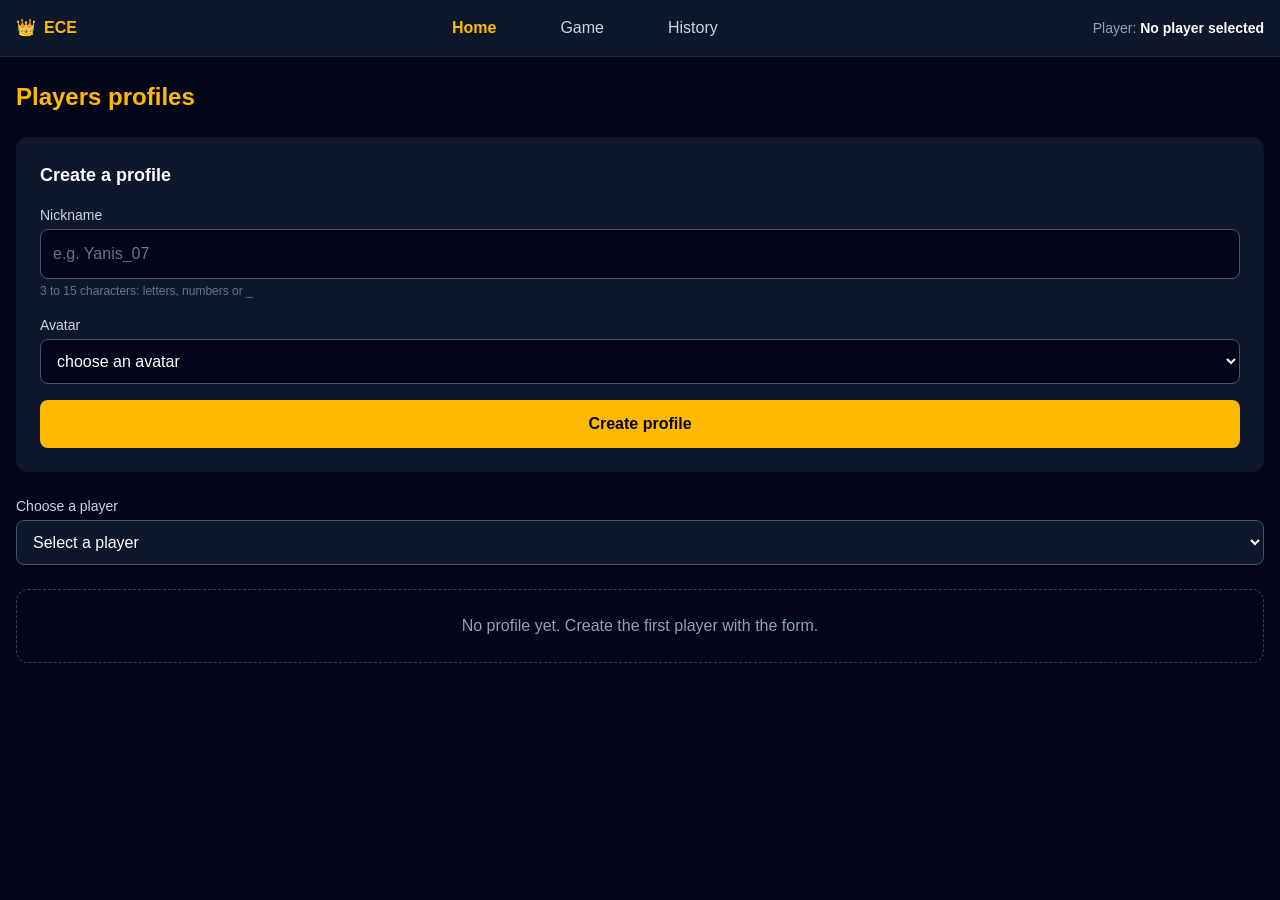
<file: index.html>
<!DOCTYPE html>
<html lang="en">
<head>
    <meta charset="UTF-8">
    <meta name="viewport" content="width=device-width, initial-scale=1.0">
    <title>ECE - Profiles</title>
    <link rel="stylesheet" href="./src/output.css">
</head>
<body class = "min-h-screen bg-slate-950 text-white">
    <header class = "w-full bg-slate-900 border-b border-slate-800">
    <div class="mx-auto max-w-7xl px-4 py-4 flex flex-wrap items-center justify-between gap-3">
        <a href="index.html" class ="flex items-center gap-2 font-bold text-amber-400">
      <span>👑</span><span>ECE</span>
      </a>
      <nav class="flex flex-wrap gap-6 sm:gap-16">
      <a href="index.html" class="font-semibold text-amber-400" aria-current="page">Home</a>
      <a href="game.html" class="text-slate-300 hover:text-amber-400 transition">Game</a>
      <a href="history.html" class="text-slate-300 hover:text-amber-400 transition">History</a>
    </nav>
      <p class="w-full sm:w-auto text-sm text-slate-400">Player: <span id="current-player" class="font-semibold text-white">No player selected</span></p>
    </div>
    </header>

    <main class="mx-auto max-w-7xl px-4 py-6 space-y-6">
        <h1 class="text-2xl font-bold text-amber-400">Players profiles</h1>
        <form id="profile-form" novalidate class ="bg-slate-900 rounded-xl p-4 sm:p-6 space-y-4" >
            <h2 id="form-title" class="text-lg font-semibold">Create a profile</h2>
            <div class="space-y-1">
            <label for="nickname" class="block text-sm text-slate-300">Nickname</label>
         <input type="text" id="nickname" name="nickname" minlength="3" maxlength="15" pattern="[A-Za-z0-9_]{3,15}" required
         aria-describedby="nickname-help nickname-error" placeholder="e.g. Yanis_07"
         class="block w-full rounded-lg border border-slate-600 bg-slate-950 p-3 text-white placeholder:text-slate-500 hover:border-slate-400 focus:outline-none focus:ring-2 focus:ring-amber-400 focus:border-amber-400 transition">
         <p id="nickname-help" class="text-xs text-slate-500">3 to 15 characters: letters, numbers or _</p>
         <span id="nickname-error" class="block text-red-500 text-sm" aria-live="polite"></span>
            </div>
            <div class="space-y-1">
         <label for="avatar" class="block text-sm text-slate-300">Avatar</label>
         <select id="avatar" name="avatar" required aria-describedby="avatar-error"
         class="block w-full rounded-lg border border-slate-600 bg-slate-950 p-3 text-white hover:border-slate-400 focus:outline-none focus:ring-2 focus:ring-amber-400 focus:border-amber-400 transition">
            <option value="">choose an avatar</option>
            <option value="dragon">🐉 Dragon</option>
            <option value="knight">🛡️ Knight</option>
            <option value="wizard">🧙 Wizard</option>
            <option value="shadow">🥷 Shadow</option>
         </select>
         <span id="avatar-error" class="block text-red-500 text-sm" aria-live="polite"></span>
            </div>
         <div class="flex flex-col sm:flex-row gap-3">
         <button type="submit" id="submit-profile"
          class="w-full rounded-lg bg-amber-400 px-4 py-3 font-semibold text-slate-950 hover:bg-amber-300 focus:outline-none focus-visible:ring-2 focus-visible:ring-amber-200 transition">Create profile</button>
         <button type="button" id="cancel-edit"
          class="hidden w-full rounded-lg border border-slate-600 px-4 py-3 font-semibold text-slate-300 hover:bg-slate-800 focus:outline-none focus-visible:ring-2 focus-visible:ring-slate-400 transition">Cancel</button>
         </div>
        </form>

        <!-- select player -->
        <div class="space-y-1">
         <label for="selected-player" class="block text-sm text-slate-300"> Choose a player</label>
         <select id="selected-player" class="w-full rounded-lg border border-slate-600 bg-slate-900 p-3 hover:border-slate-400 focus:outline-none focus:ring-2 focus:ring-amber-400 transition">
            <option value="">Select a player </option>
         </select>
        </div>

      <div id="players-list" class="grid grid-cols-1 sm:grid-cols-2 lg:grid-cols-3 gap-4"></div>
    </main>
    <script type="module" src="./src/main.js"></script>
</body>
</html>
</file>
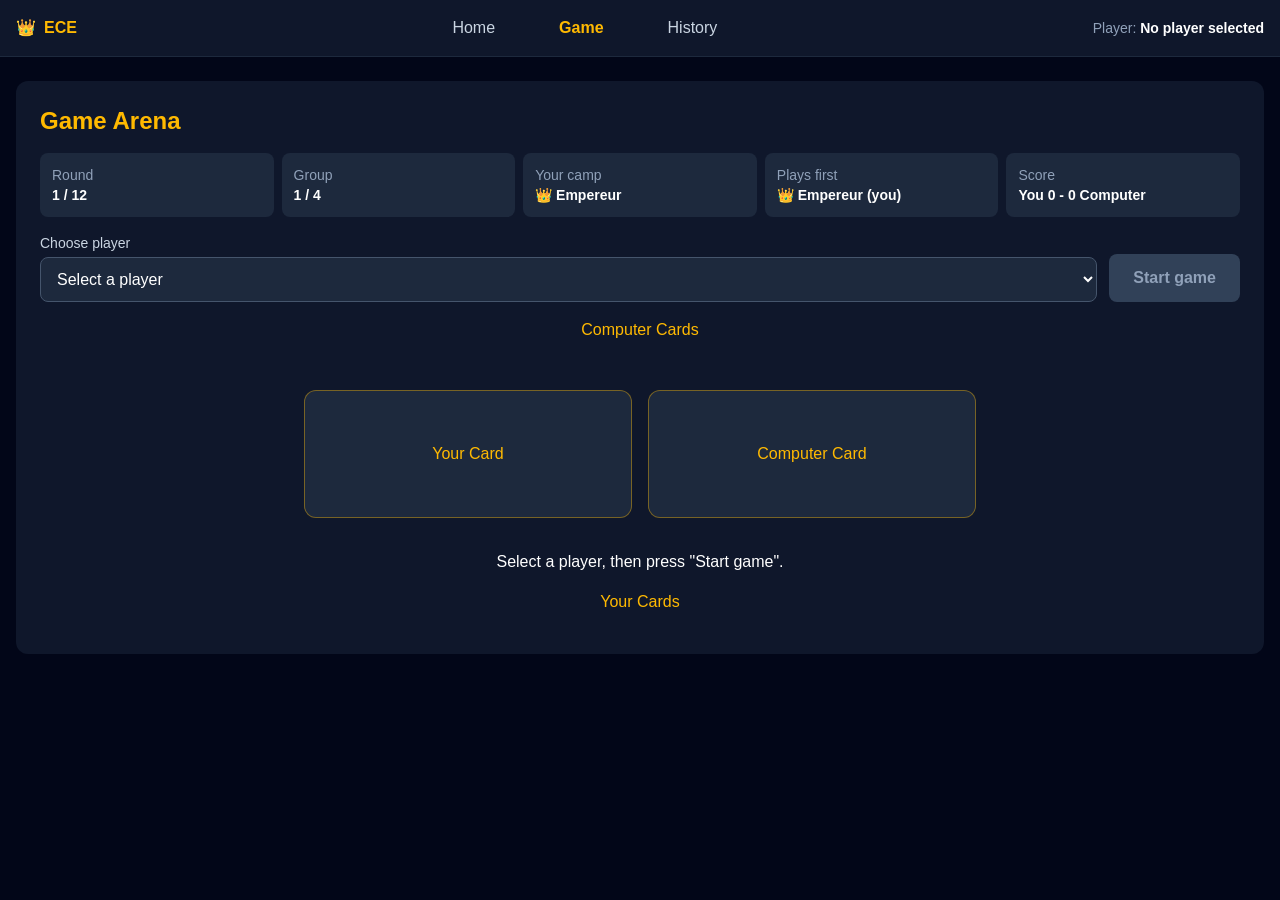
<file: game.html>
<!DOCTYPE html>
<html lang="en">
<head>
    <meta charset="UTF-8">
    <meta name="viewport" content="width=device-width, initial-scale=1.0">
    <title>ECE - Game</title>
    <link rel="stylesheet" href="./src/output.css">
</head>
<body class = "min-h-screen bg-slate-950 text-white">
       <header class = "w-full bg-slate-900 border-b border-slate-800">
    <div class="mx-auto max-w-7xl px-4 py-4 flex flex-wrap items-center justify-between gap-3">
        <a href="index.html" class ="flex items-center gap-2 font-bold text-amber-400">
      <span>👑</span><span>ECE</span>
      </a>
      <nav class="flex flex-wrap gap-6 sm:gap-16">
      <a href="index.html" class="text-slate-300 hover:text-amber-400 transition">Home</a>
      <a href="game.html" class="font-semibold text-amber-400" aria-current="page">Game</a>
      <a href="history.html" class="text-slate-300 hover:text-amber-400 transition">History</a>
    </nav>
      <p class="w-full sm:w-auto text-sm text-slate-400">Player: <span id="current-player" class="font-semibold text-white">No player selected</span></p>
    </div>
    </header>

    <main class="mx-auto max-w-7xl px-4 py-6">
      <!-- gamesection -->
       <section id="game" class="bg-slate-900 rounded-xl p-4 sm:p-6 space-y-4">
         <h2 class="text-2xl font-bold text-amber-400">Game Arena</h2>

         <!-- status -->
         <div class="grid grid-cols-2 sm:grid-cols-5 gap-2 text-sm">
            <div class="rounded-lg bg-slate-800 p-3">
                <p class="text-slate-400">Round</p>
                <p id="round" class="font-semibold">1 / 12</p>
            </div>
            <div class="rounded-lg bg-slate-800 p-3">
                <p class="text-slate-400">Group</p>
                <p id="group" class="font-semibold">1 / 4</p>
            </div>
            <div class="rounded-lg bg-slate-800 p-3">
                <p class="text-slate-400">Your camp</p>
                <p id="camp" class="font-semibold">👑 Empereur</p>
            </div>
            <div class="rounded-lg bg-slate-800 p-3">
                <p class="text-slate-400">Plays first</p>
                <p id="first-player" class="font-semibold">👑 Empereur (you)</p>
            </div>
            <div class="col-span-2 sm:col-span-1 rounded-lg bg-slate-800 p-3">
                <p class="text-slate-400">Score</p>
                <p id="score" class="font-semibold">You 0 - 0 Computer</p>
            </div>
         </div>

         <div class="flex flex-col sm:flex-row sm:items-end gap-3">
            <div class="flex-1 space-y-1">
         <label for="selected-player" class="block text-sm text-slate-300">Choose player</label>
         <select id="selected-player" class="w-full rounded-lg border border-slate-600 bg-slate-800 p-3 text-white hover:border-slate-400 focus:outline-none focus:ring-2 focus:ring-amber-400 transition">
            <option value="">Select a player</option>
         </select>
            </div>
         <button id="start-game" type="button" disabled
         class="bg-amber-400 text-slate-950 font-semibold p-3 px-6 rounded-lg hover:bg-amber-300 focus:outline-none focus-visible:ring-2 focus-visible:ring-amber-200 disabled:bg-slate-700 disabled:text-slate-400 disabled:cursor-not-allowed transition">
            Start game
         </button>
         </div>

         <!-- computercards -->
         <h3 class="text-center text-amber-400"> Computer Cards</h3>
          <div id="computer-cards"
          class="grid grid-cols-5 gap-1 sm:gap-3 max-w-2xl mx-auto">


          </div>
    <!-- duel arena -->
     <div class="grid grid-cols-2 gap-4 my-8 max-w-2xl mx-auto">
    <div id="player-played-card"
         class="min-h-32 rounded-xl border border-amber-400/40 bg-slate-800 flex items-center justify-center text-amber-400 perspective-normal">
        Your Card
    </div>

    <div id="computer-played-card"
         class="min-h-32 rounded-xl border border-amber-400/40 bg-slate-800 flex items-center justify-center text-amber-400 perspective-normal">
        Computer Card
    </div>
</div>

         <p id="game-result" class="text-center min-h-6" aria-live="polite">Select a player, then press "Start game".</p>

         <!-- fin de partie -->
         <div id="game-over" class="hidden max-w-2xl mx-auto rounded-xl border border-amber-400 bg-slate-800 p-6 text-center space-y-3">
            <p data-gameover-title class="text-2xl font-bold text-amber-400"></p>
            <p data-gameover-score class="text-slate-300"></p>
            <button id="replay-button" type="button"
            class="bg-amber-400 text-slate-950 font-semibold py-3 px-6 rounded-lg hover:bg-amber-300 focus:outline-none focus-visible:ring-2 focus-visible:ring-amber-200 transition">
                Play again
            </button>
         </div>

 <!-- playercards -->
         <h3 class="text-center text-amber-400"> Your Cards</h3>
          <div id="player-cards"
          class="grid grid-cols-5 gap-1 sm:gap-3 max-w-2xl mx-auto">


          </div>

       </section>
    </main>
    <script type="module" src="./src/main.js"></script>
</body>
</html>
</file>
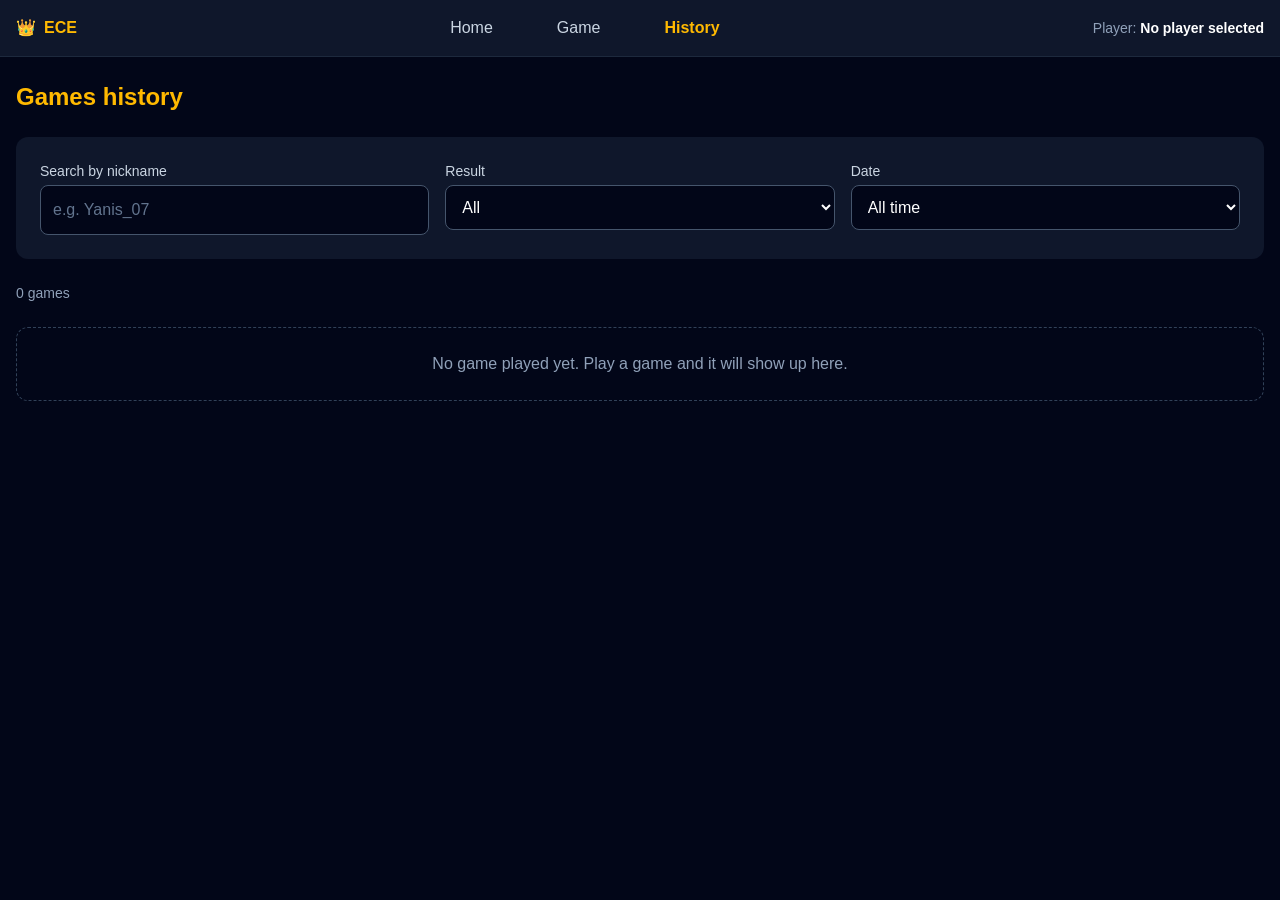
<file: history.html>
<!DOCTYPE html>
<html lang="en">
<head>
    <meta charset="UTF-8">
    <meta name="viewport" content="width=device-width, initial-scale=1.0">
    <title>ECE - History</title>
    <link rel="stylesheet" href="./src/output.css">
</head>
<body class = "min-h-screen bg-slate-950 text-white">
    <header class = "w-full bg-slate-900 border-b border-slate-800">
    <div class="mx-auto max-w-7xl px-4 py-4 flex flex-wrap items-center justify-between gap-3">
        <a href="index.html" class ="flex items-center gap-2 font-bold text-amber-400">
      <span>👑</span><span>ECE</span>
      </a>
      <nav class="flex flex-wrap gap-6 sm:gap-16">
      <a href="index.html" class="text-slate-300 hover:text-amber-400 transition">Home</a>
      <a href="game.html" class="text-slate-300 hover:text-amber-400 transition">Game</a>
      <a href="history.html" class="font-semibold text-amber-400" aria-current="page">History</a>
    </nav>
      <p class="w-full sm:w-auto text-sm text-slate-400">Player: <span id="current-player" class="font-semibold text-white">No player selected</span></p>
    </div>
    </header>

    <main class="mx-auto max-w-7xl px-4 py-6 space-y-6">
        <h1 class="text-2xl font-bold text-amber-400">Games history</h1>

        <!-- recherche + filtres -->
        <div class="bg-slate-900 rounded-xl p-4 sm:p-6 grid gap-4 sm:grid-cols-3">
            <div class="space-y-1">
                <label for="search" class="block text-sm text-slate-300">Search by nickname</label>
                <input type="search" id="search" placeholder="e.g. Yanis_07"
                class="block w-full rounded-lg border border-slate-600 bg-slate-950 p-3 text-white placeholder:text-slate-500 hover:border-slate-400 focus:outline-none focus:ring-2 focus:ring-amber-400 focus:border-amber-400 transition">
            </div>
            <div class="space-y-1">
                <label for="result-filter" class="block text-sm text-slate-300">Result</label>
                <select id="result-filter"
                class="block w-full rounded-lg border border-slate-600 bg-slate-950 p-3 text-white hover:border-slate-400 focus:outline-none focus:ring-2 focus:ring-amber-400 transition">
                    <option value="all">All</option>
                    <option value="victoire">Victoires</option>
                    <option value="défaite">Défaites</option>
                    <option value="égalité">Égalités</option>
                </select>
            </div>
            <div class="space-y-1">
                <label for="period-filter" class="block text-sm text-slate-300">Date</label>
                <select id="period-filter"
                class="block w-full rounded-lg border border-slate-600 bg-slate-950 p-3 text-white hover:border-slate-400 focus:outline-none focus:ring-2 focus:ring-amber-400 transition">
                    <option value="all">All time</option>
                    <option value="today">Today</option>
                    <option value="week">Last 7 days</option>
                </select>
            </div>
        </div>

        <p id="history-count" class="text-sm text-slate-400"></p>
        <div id="history-list" class="space-y-3"></div>
        <p id="history-empty" class="hidden rounded-xl border border-dashed border-slate-700 p-6 text-center text-slate-400"></p>
    </main>
    <script type="module" src="./src/main.js"></script>
</body>
</html>
</file>
<file: src/output.css>
/*! tailwindcss v4.3.3 | MIT License | https://tailwindcss.com */
@layer properties;
@layer theme, base, components, utilities;
@layer theme {
  :root, :host {
    --font-sans: -apple-system, BlinkMacSystemFont, "Segoe UI", Roboto, "Helvetica Neue",
      "Noto Sans", Arial, sans-serif, "Apple Color Emoji", "Segoe UI Emoji",
      "Segoe UI Symbol", "Noto Color Emoji";
    --font-mono: ui-monospace, SFMono-Regular, Menlo, Monaco, Consolas, "Liberation Mono",
      "Courier New", monospace;
    --color-red-300: oklch(80.8% 0.114 19.571);
    --color-red-400: oklch(70.4% 0.191 22.216);
    --color-red-500: oklch(63.7% 0.237 25.331);
    --color-red-600: oklch(57.7% 0.245 27.325);
    --color-amber-200: oklch(92.4% 0.12 95.746);
    --color-amber-300: oklch(87.9% 0.169 91.605);
    --color-amber-400: oklch(82.8% 0.189 84.429);
    --color-emerald-400: oklch(76.5% 0.177 163.223);
    --color-emerald-500: oklch(69.6% 0.17 162.48);
    --color-slate-300: oklch(86.9% 0.022 252.894);
    --color-slate-400: oklch(70.4% 0.04 256.788);
    --color-slate-500: oklch(55.4% 0.046 257.417);
    --color-slate-600: oklch(44.6% 0.043 257.281);
    --color-slate-700: oklch(37.2% 0.044 257.287);
    --color-slate-800: oklch(27.9% 0.041 260.031);
    --color-slate-900: oklch(20.8% 0.042 265.755);
    --color-slate-950: oklch(12.9% 0.042 264.695);
    --color-white: #fff;
    --spacing: 0.25rem;
    --container-2xl: 42rem;
    --container-7xl: 80rem;
    --text-xs: 0.75rem;
    --text-xs--line-height: calc(1 / 0.75);
    --text-sm: 0.875rem;
    --text-sm--line-height: calc(1.25 / 0.875);
    --text-lg: 1.125rem;
    --text-lg--line-height: calc(1.75 / 1.125);
    --text-xl: 1.25rem;
    --text-xl--line-height: calc(1.75 / 1.25);
    --text-2xl: 1.5rem;
    --text-2xl--line-height: calc(2 / 1.5);
    --text-3xl: 1.875rem;
    --text-3xl--line-height: calc(2.25 / 1.875);
    --text-4xl: 2.25rem;
    --text-4xl--line-height: calc(2.5 / 2.25);
    --text-5xl: 3rem;
    --text-5xl--line-height: 1;
    --font-weight-semibold: 600;
    --font-weight-bold: 700;
    --radius-lg: 0.5rem;
    --radius-xl: 0.75rem;
    --ease-in-out: cubic-bezier(0.4, 0, 0.2, 1);
    --perspective-normal: 500px;
    --perspective-midrange: 800px;
    --default-transition-duration: 150ms;
    --default-transition-timing-function: cubic-bezier(0.4, 0, 0.2, 1);
    --default-font-family: var(--font-sans);
    --default-mono-font-family: var(--font-mono);
    --animate-flip: flip 0.7s ease-in-out 0.15s both;
  }
}
@layer base {
  *, ::after, ::before, ::backdrop, ::file-selector-button {
    box-sizing: border-box;
    margin: 0;
    padding: 0;
    border: 0 solid;
  }
  html, :host {
    line-height: 1.5;
    -webkit-text-size-adjust: 100%;
    tab-size: 4;
    font-family: var(--default-font-family, -apple-system, BlinkMacSystemFont, "Segoe UI", Roboto, "Helvetica Neue", "Noto Sans", Arial, sans-serif, "Apple Color Emoji", "Segoe UI Emoji", "Segoe UI Symbol", "Noto Color Emoji");
    font-feature-settings: var(--default-font-feature-settings, normal);
    font-variation-settings: var(--default-font-variation-settings, normal);
    -webkit-tap-highlight-color: transparent;
  }
  hr {
    height: 0;
    color: inherit;
    border-top-width: 1px;
  }
  abbr:where([title]) {
    -webkit-text-decoration: underline dotted;
    text-decoration: underline dotted;
  }
  h1, h2, h3, h4, h5, h6 {
    font-size: inherit;
    font-weight: inherit;
  }
  a {
    color: inherit;
    -webkit-text-decoration: inherit;
    text-decoration: inherit;
  }
  b, strong {
    font-weight: bolder;
  }
  code, kbd, samp, pre {
    font-family: var(--default-mono-font-family, ui-monospace, SFMono-Regular, Menlo, Monaco, Consolas, "Liberation Mono", "Courier New", monospace);
    font-feature-settings: var(--default-mono-font-feature-settings, normal);
    font-variation-settings: var(--default-mono-font-variation-settings, normal);
    font-size: 1em;
  }
  small {
    font-size: 80%;
  }
  sub, sup {
    font-size: 75%;
    line-height: 0;
    position: relative;
    vertical-align: baseline;
  }
  sub {
    bottom: -0.25em;
  }
  sup {
    top: -0.5em;
  }
  table {
    text-indent: 0;
    border-color: inherit;
    border-collapse: collapse;
  }
  :-moz-focusring:where(:not(iframe)) {
    outline: auto;
  }
  progress {
    vertical-align: baseline;
  }
  summary {
    display: list-item;
  }
  ol, ul, menu {
    list-style: none;
  }
  img, svg, video, canvas, audio, iframe, embed, object {
    display: block;
    vertical-align: middle;
  }
  img, video {
    max-width: 100%;
    height: auto;
  }
  button, input, select, optgroup, textarea, ::file-selector-button {
    font: inherit;
    font-feature-settings: inherit;
    font-variation-settings: inherit;
    letter-spacing: inherit;
    color: inherit;
    border-radius: 0;
    background-color: transparent;
    opacity: 1;
  }
  :where(select:is([multiple], [size])) optgroup {
    font-weight: bolder;
  }
  :where(select:is([multiple], [size])) optgroup option {
    padding-inline-start: 20px;
  }
  ::file-selector-button {
    margin-inline-end: 4px;
  }
  ::placeholder {
    opacity: 1;
  }
  @supports (not (-webkit-appearance: -apple-pay-button))  or (contain-intrinsic-size: 1px) {
    ::placeholder {
      color: currentcolor;
      @supports (color: color-mix(in lab, red, red)) {
        color: color-mix(in oklab, currentcolor 50%, transparent);
      }
    }
  }
  textarea {
    resize: vertical;
  }
  ::-webkit-search-decoration {
    -webkit-appearance: none;
  }
  ::-webkit-date-and-time-value {
    min-height: 1lh;
    text-align: inherit;
  }
  ::-webkit-datetime-edit {
    display: inline-flex;
  }
  ::-webkit-datetime-edit-fields-wrapper {
    padding: 0;
  }
  ::-webkit-datetime-edit, ::-webkit-datetime-edit-year-field, ::-webkit-datetime-edit-month-field, ::-webkit-datetime-edit-day-field, ::-webkit-datetime-edit-hour-field, ::-webkit-datetime-edit-minute-field, ::-webkit-datetime-edit-second-field, ::-webkit-datetime-edit-millisecond-field, ::-webkit-datetime-edit-meridiem-field {
    padding-block: 0;
  }
  ::-webkit-calendar-picker-indicator {
    line-height: 1;
  }
  :-moz-ui-invalid {
    box-shadow: none;
  }
  button, input:where([type="button"], [type="reset"], [type="submit"]), ::file-selector-button {
    appearance: button;
  }
  ::-webkit-inner-spin-button, ::-webkit-outer-spin-button {
    height: auto;
  }
  [hidden]:where(:not([hidden="until-found"])) {
    display: none !important;
  }
}
@layer utilities {
  .pointer-events-none {
    pointer-events: none;
  }
  .absolute {
    position: absolute;
  }
  .relative {
    position: relative;
  }
  .inset-0 {
    inset: 0px;
  }
  .col-span-2 {
    grid-column: span 2 / span 2;
  }
  .col-span-full {
    grid-column: 1 / -1;
  }
  .mx-auto {
    margin-inline: auto;
  }
  .my-8 {
    margin-block: calc(var(--spacing) * 8);
  }
  .mt-1 {
    margin-top: var(--spacing);
  }
  .mt-3 {
    margin-top: calc(var(--spacing) * 3);
  }
  .mt-4 {
    margin-top: calc(var(--spacing) * 4);
  }
  .block {
    display: block;
  }
  .flex {
    display: flex;
  }
  .grid {
    display: grid;
  }
  .hidden {
    display: none;
  }
  .table {
    display: table;
  }
  .aspect-\[3\/4\] {
    aspect-ratio: 3/4;
  }
  .h-14 {
    height: calc(var(--spacing) * 14);
  }
  .h-full {
    height: 100%;
  }
  .min-h-6 {
    min-height: calc(var(--spacing) * 6);
  }
  .min-h-32 {
    min-height: calc(var(--spacing) * 32);
  }
  .min-h-screen {
    min-height: 100vh;
  }
  .w-14 {
    width: calc(var(--spacing) * 14);
  }
  .w-24 {
    width: calc(var(--spacing) * 24);
  }
  .w-fit {
    width: fit-content;
  }
  .w-full {
    width: 100%;
  }
  .max-w-2xl {
    max-width: var(--container-2xl);
  }
  .max-w-7xl {
    max-width: var(--container-7xl);
  }
  .min-w-0 {
    min-width: 0px;
  }
  .flex-1 {
    flex: 1;
  }
  .border-collapse {
    border-collapse: collapse;
  }
  .rotate-y-180 {
    --tw-rotate-y: rotateY(180deg);
    transform: var(--tw-rotate-x,) var(--tw-rotate-y,) var(--tw-rotate-z,) var(--tw-skew-x,) var(--tw-skew-y,);
  }
  .transform {
    transform: var(--tw-rotate-x,) var(--tw-rotate-y,) var(--tw-rotate-z,) var(--tw-skew-x,) var(--tw-skew-y,);
  }
  .animate-flip {
    animation: var(--animate-flip);
  }
  .resize {
    resize: both;
  }
  .grid-cols-1 {
    grid-template-columns: repeat(1, minmax(0, 1fr));
  }
  .grid-cols-2 {
    grid-template-columns: repeat(2, minmax(0, 1fr));
  }
  .grid-cols-5 {
    grid-template-columns: repeat(5, minmax(0, 1fr));
  }
  .grid-cols-\[1fr_auto\] {
    grid-template-columns: 1fr auto;
  }
  .flex-col {
    flex-direction: column;
  }
  .flex-wrap {
    flex-wrap: wrap;
  }
  .items-center {
    align-items: center;
  }
  .justify-between {
    justify-content: space-between;
  }
  .justify-center {
    justify-content: center;
  }
  .gap-1 {
    gap: var(--spacing);
  }
  .gap-2 {
    gap: calc(var(--spacing) * 2);
  }
  .gap-3 {
    gap: calc(var(--spacing) * 3);
  }
  .gap-4 {
    gap: calc(var(--spacing) * 4);
  }
  .gap-6 {
    gap: calc(var(--spacing) * 6);
  }
  :where(.space-y-1 > :not(:last-child)) {
    --tw-space-y-reverse: 0;
    margin-block-start: calc(var(--spacing) * var(--tw-space-y-reverse));
    margin-block-end: calc(var(--spacing) * calc(1 - var(--tw-space-y-reverse)));
  }
  :where(.space-y-3 > :not(:last-child)) {
    --tw-space-y-reverse: 0;
    margin-block-start: calc(calc(var(--spacing) * 3) * var(--tw-space-y-reverse));
    margin-block-end: calc(calc(var(--spacing) * 3) * calc(1 - var(--tw-space-y-reverse)));
  }
  :where(.space-y-4 > :not(:last-child)) {
    --tw-space-y-reverse: 0;
    margin-block-start: calc(calc(var(--spacing) * 4) * var(--tw-space-y-reverse));
    margin-block-end: calc(calc(var(--spacing) * 4) * calc(1 - var(--tw-space-y-reverse)));
  }
  :where(.space-y-6 > :not(:last-child)) {
    --tw-space-y-reverse: 0;
    margin-block-start: calc(calc(var(--spacing) * 6) * var(--tw-space-y-reverse));
    margin-block-end: calc(calc(var(--spacing) * 6) * calc(1 - var(--tw-space-y-reverse)));
  }
  .justify-self-end {
    justify-self: flex-end;
  }
  .overflow-hidden {
    overflow: hidden;
  }
  .rounded-full {
    border-radius: calc(infinity * 1px);
  }
  .rounded-lg {
    border-radius: var(--radius-lg);
  }
  .rounded-xl {
    border-radius: var(--radius-xl);
  }
  .border {
    border-style: var(--tw-border-style);
    border-width: 1px;
  }
  .border-2 {
    border-style: var(--tw-border-style);
    border-width: 2px;
  }
  .border-b {
    border-bottom-style: var(--tw-border-style);
    border-bottom-width: 1px;
  }
  .border-dashed {
    --tw-border-style: dashed;
    border-style: dashed;
  }
  .border-amber-400 {
    border-color: var(--color-amber-400);
  }
  .border-amber-400\/40 {
    border-color: color-mix(in srgb, oklch(82.8% 0.189 84.429) 40%, transparent);
    @supports (color: color-mix(in lab, red, red)) {
      border-color: color-mix(in oklab, var(--color-amber-400) 40%, transparent);
    }
  }
  .border-amber-400\/70 {
    border-color: color-mix(in srgb, oklch(82.8% 0.189 84.429) 70%, transparent);
    @supports (color: color-mix(in lab, red, red)) {
      border-color: color-mix(in oklab, var(--color-amber-400) 70%, transparent);
    }
  }
  .border-emerald-500 {
    border-color: var(--color-emerald-500);
  }
  .border-emerald-500\/40 {
    border-color: color-mix(in srgb, oklch(69.6% 0.17 162.48) 40%, transparent);
    @supports (color: color-mix(in lab, red, red)) {
      border-color: color-mix(in oklab, var(--color-emerald-500) 40%, transparent);
    }
  }
  .border-red-500 {
    border-color: var(--color-red-500);
  }
  .border-red-500\/40 {
    border-color: color-mix(in srgb, oklch(63.7% 0.237 25.331) 40%, transparent);
    @supports (color: color-mix(in lab, red, red)) {
      border-color: color-mix(in oklab, var(--color-red-500) 40%, transparent);
    }
  }
  .border-slate-500 {
    border-color: var(--color-slate-500);
  }
  .border-slate-500\/40 {
    border-color: color-mix(in srgb, oklch(55.4% 0.046 257.417) 40%, transparent);
    @supports (color: color-mix(in lab, red, red)) {
      border-color: color-mix(in oklab, var(--color-slate-500) 40%, transparent);
    }
  }
  .border-slate-600 {
    border-color: var(--color-slate-600);
  }
  .border-slate-700 {
    border-color: var(--color-slate-700);
  }
  .border-slate-800 {
    border-color: var(--color-slate-800);
  }
  .bg-amber-400 {
    background-color: var(--color-amber-400);
  }
  .bg-emerald-500 {
    background-color: var(--color-emerald-500);
  }
  .bg-emerald-500\/15 {
    background-color: color-mix(in srgb, oklch(69.6% 0.17 162.48) 15%, transparent);
    @supports (color: color-mix(in lab, red, red)) {
      background-color: color-mix(in oklab, var(--color-emerald-500) 15%, transparent);
    }
  }
  .bg-red-500 {
    background-color: var(--color-red-500);
  }
  .bg-red-500\/15 {
    background-color: color-mix(in srgb, oklch(63.7% 0.237 25.331) 15%, transparent);
    @supports (color: color-mix(in lab, red, red)) {
      background-color: color-mix(in oklab, var(--color-red-500) 15%, transparent);
    }
  }
  .bg-red-600 {
    background-color: var(--color-red-600);
  }
  .bg-slate-500 {
    background-color: var(--color-slate-500);
  }
  .bg-slate-500\/15 {
    background-color: color-mix(in srgb, oklch(55.4% 0.046 257.417) 15%, transparent);
    @supports (color: color-mix(in lab, red, red)) {
      background-color: color-mix(in oklab, var(--color-slate-500) 15%, transparent);
    }
  }
  .bg-slate-800 {
    background-color: var(--color-slate-800);
  }
  .bg-slate-900 {
    background-color: var(--color-slate-900);
  }
  .bg-slate-950 {
    background-color: var(--color-slate-950);
  }
  .object-cover {
    object-fit: cover;
  }
  .p-3 {
    padding: calc(var(--spacing) * 3);
  }
  .p-4 {
    padding: calc(var(--spacing) * 4);
  }
  .p-6 {
    padding: calc(var(--spacing) * 6);
  }
  .px-3 {
    padding-inline: calc(var(--spacing) * 3);
  }
  .px-4 {
    padding-inline: calc(var(--spacing) * 4);
  }
  .px-6 {
    padding-inline: calc(var(--spacing) * 6);
  }
  .py-1 {
    padding-block: var(--spacing);
  }
  .py-2 {
    padding-block: calc(var(--spacing) * 2);
  }
  .py-3 {
    padding-block: calc(var(--spacing) * 3);
  }
  .py-4 {
    padding-block: calc(var(--spacing) * 4);
  }
  .py-6 {
    padding-block: calc(var(--spacing) * 6);
  }
  .text-center {
    text-align: center;
  }
  .text-right {
    text-align: right;
  }
  .text-2xl {
    font-size: var(--text-2xl);
    line-height: var(--tw-leading, var(--text-2xl--line-height));
  }
  .text-3xl {
    font-size: var(--text-3xl);
    line-height: var(--tw-leading, var(--text-3xl--line-height));
  }
  .text-lg {
    font-size: var(--text-lg);
    line-height: var(--tw-leading, var(--text-lg--line-height));
  }
  .text-sm {
    font-size: var(--text-sm);
    line-height: var(--tw-leading, var(--text-sm--line-height));
  }
  .text-xs {
    font-size: var(--text-xs);
    line-height: var(--tw-leading, var(--text-xs--line-height));
  }
  .font-bold {
    --tw-font-weight: var(--font-weight-bold);
    font-weight: var(--font-weight-bold);
  }
  .font-semibold {
    --tw-font-weight: var(--font-weight-semibold);
    font-weight: var(--font-weight-semibold);
  }
  .break-all {
    word-break: break-all;
  }
  .text-amber-400 {
    color: var(--color-amber-400);
  }
  .text-emerald-400 {
    color: var(--color-emerald-400);
  }
  .text-red-400 {
    color: var(--color-red-400);
  }
  .text-red-500 {
    color: var(--color-red-500);
  }
  .text-slate-300 {
    color: var(--color-slate-300);
  }
  .text-slate-400 {
    color: var(--color-slate-400);
  }
  .text-slate-500 {
    color: var(--color-slate-500);
  }
  .text-slate-950 {
    color: var(--color-slate-950);
  }
  .text-white {
    color: var(--color-white);
  }
  .capitalize {
    text-transform: capitalize;
  }
  .italic {
    font-style: italic;
  }
  .underline {
    text-decoration-line: underline;
  }
  .shadow {
    --tw-shadow: 0 1px 3px 0 var(--tw-shadow-color, rgb(0 0 0 / 0.1)), 0 1px 2px -1px var(--tw-shadow-color, rgb(0 0 0 / 0.1));
    box-shadow: var(--tw-inset-shadow), var(--tw-inset-ring-shadow), var(--tw-ring-offset-shadow), var(--tw-ring-shadow), var(--tw-shadow);
  }
  .shadow-lg {
    --tw-shadow: 0 10px 15px -3px var(--tw-shadow-color, rgb(0 0 0 / 0.1)), 0 4px 6px -4px var(--tw-shadow-color, rgb(0 0 0 / 0.1));
    box-shadow: var(--tw-inset-shadow), var(--tw-inset-ring-shadow), var(--tw-ring-offset-shadow), var(--tw-ring-shadow), var(--tw-shadow);
  }
  .outline {
    outline-style: var(--tw-outline-style);
    outline-width: 1px;
  }
  .filter {
    filter: var(--tw-blur,) var(--tw-brightness,) var(--tw-contrast,) var(--tw-grayscale,) var(--tw-hue-rotate,) var(--tw-invert,) var(--tw-saturate,) var(--tw-sepia,) var(--tw-drop-shadow,);
  }
  .transition {
    transition-property: color, background-color, border-color, outline-color, text-decoration-color, fill, stroke, --tw-gradient-from, --tw-gradient-via, --tw-gradient-to, opacity, box-shadow, transform, translate, scale, rotate, filter, -webkit-backdrop-filter, backdrop-filter, display, content-visibility, overlay, pointer-events;
    transition-timing-function: var(--tw-ease, var(--default-transition-timing-function));
    transition-duration: var(--tw-duration, var(--default-transition-duration));
  }
  .ease-in-out {
    --tw-ease: var(--ease-in-out);
    transition-timing-function: var(--ease-in-out);
  }
  .backface-hidden {
    backface-visibility: hidden;
  }
  .perspective-midrange {
    perspective: var(--perspective-midrange);
  }
  .perspective-normal {
    perspective: var(--perspective-normal);
  }
  .transform-3d {
    transform-style: preserve-3d;
  }
  .placeholder\:text-slate-500::placeholder {
    color: var(--color-slate-500);
  }
  @media (hover: hover) {
    .hover\:-translate-y-1:hover {
      --tw-translate-y: calc(var(--spacing) * -1);
      translate: var(--tw-translate-x) var(--tw-translate-y);
    }
    .hover\:border-amber-400\/60:hover {
      border-color: color-mix(in srgb, oklch(82.8% 0.189 84.429) 60%, transparent);
    }
    @supports (color: color-mix(in lab, red, red)) {
      .hover\:border-amber-400\/60:hover {
        border-color: color-mix(in oklab, var(--color-amber-400) 60%, transparent);
      }
    }
    .hover\:border-slate-400:hover {
      border-color: var(--color-slate-400);
    }
    .hover\:bg-amber-300:hover {
      background-color: var(--color-amber-300);
    }
    .hover\:bg-red-500:hover {
      background-color: var(--color-red-500);
    }
    .hover\:bg-slate-800:hover {
      background-color: var(--color-slate-800);
    }
    .hover\:text-amber-400:hover {
      color: var(--color-amber-400);
    }
    .hover\:shadow-amber-400\/30:hover {
      --tw-shadow-color: color-mix(in srgb, oklch(82.8% 0.189 84.429) 30%, transparent);
    }
    @supports (color: color-mix(in lab, red, red)) {
      .hover\:shadow-amber-400\/30:hover {
        --tw-shadow-color: color-mix(in oklab, color-mix(in oklab, var(--color-amber-400) 30%, transparent) var(--tw-shadow-alpha), transparent);
      }
    }
  }
  .focus\:border-amber-400:focus {
    border-color: var(--color-amber-400);
  }
  .focus\:ring-2:focus {
    --tw-ring-shadow: var(--tw-ring-inset,) 0 0 0 calc(2px + var(--tw-ring-offset-width)) var(--tw-ring-color, currentcolor);
    box-shadow: var(--tw-inset-shadow), var(--tw-inset-ring-shadow), var(--tw-ring-offset-shadow), var(--tw-ring-shadow), var(--tw-shadow);
  }
  .focus\:ring-amber-400:focus {
    --tw-ring-color: var(--color-amber-400);
  }
  .focus\:outline-none:focus {
    --tw-outline-style: none;
    outline-style: none;
  }
  .focus-visible\:ring-2:focus-visible {
    --tw-ring-shadow: var(--tw-ring-inset,) 0 0 0 calc(2px + var(--tw-ring-offset-width)) var(--tw-ring-color, currentcolor);
    box-shadow: var(--tw-inset-shadow), var(--tw-inset-ring-shadow), var(--tw-ring-offset-shadow), var(--tw-ring-shadow), var(--tw-shadow);
  }
  .focus-visible\:ring-amber-200:focus-visible {
    --tw-ring-color: var(--color-amber-200);
  }
  .focus-visible\:ring-amber-300:focus-visible {
    --tw-ring-color: var(--color-amber-300);
  }
  .focus-visible\:ring-red-300:focus-visible {
    --tw-ring-color: var(--color-red-300);
  }
  .focus-visible\:ring-slate-400:focus-visible {
    --tw-ring-color: var(--color-slate-400);
  }
  .disabled\:cursor-not-allowed:disabled {
    cursor: not-allowed;
  }
  .disabled\:bg-slate-700:disabled {
    background-color: var(--color-slate-700);
  }
  .disabled\:text-slate-400:disabled {
    color: var(--color-slate-400);
  }
  .disabled\:opacity-50:disabled {
    opacity: 50%;
  }
  @media (hover: hover) {
    .disabled\:hover\:translate-y-0:disabled:hover {
      --tw-translate-y: 0px;
      translate: var(--tw-translate-x) var(--tw-translate-y);
    }
  }
  @media (width >= 40rem) {
    .sm\:col-span-1 {
      grid-column: span 1 / span 1;
    }
    .sm\:w-32 {
      width: calc(var(--spacing) * 32);
    }
    .sm\:w-auto {
      width: auto;
    }
    .sm\:grid-cols-2 {
      grid-template-columns: repeat(2, minmax(0, 1fr));
    }
    .sm\:grid-cols-3 {
      grid-template-columns: repeat(3, minmax(0, 1fr));
    }
    .sm\:grid-cols-5 {
      grid-template-columns: repeat(5, minmax(0, 1fr));
    }
    .sm\:grid-cols-\[1fr_auto_auto_auto\] {
      grid-template-columns: 1fr auto auto auto;
    }
    .sm\:flex-row {
      flex-direction: row;
    }
    .sm\:items-end {
      align-items: flex-end;
    }
    .sm\:gap-3 {
      gap: calc(var(--spacing) * 3);
    }
    .sm\:gap-16 {
      gap: calc(var(--spacing) * 16);
    }
    .sm\:p-6 {
      padding: calc(var(--spacing) * 6);
    }
    .sm\:text-center {
      text-align: center;
    }
  }
  @media (width >= 64rem) {
    .lg\:grid-cols-3 {
      grid-template-columns: repeat(3, minmax(0, 1fr));
    }
  }
}
@property --tw-rotate-x {
  syntax: "*";
  inherits: false;
}
@property --tw-rotate-y {
  syntax: "*";
  inherits: false;
}
@property --tw-rotate-z {
  syntax: "*";
  inherits: false;
}
@property --tw-skew-x {
  syntax: "*";
  inherits: false;
}
@property --tw-skew-y {
  syntax: "*";
  inherits: false;
}
@property --tw-space-y-reverse {
  syntax: "*";
  inherits: false;
  initial-value: 0;
}
@property --tw-border-style {
  syntax: "*";
  inherits: false;
  initial-value: solid;
}
@property --tw-font-weight {
  syntax: "*";
  inherits: false;
}
@property --tw-shadow {
  syntax: "*";
  inherits: false;
  initial-value: 0 0 #0000;
}
@property --tw-shadow-color {
  syntax: "*";
  inherits: false;
}
@property --tw-shadow-alpha {
  syntax: "<percentage>";
  inherits: false;
  initial-value: 100%;
}
@property --tw-inset-shadow {
  syntax: "*";
  inherits: false;
  initial-value: 0 0 #0000;
}
@property --tw-inset-shadow-color {
  syntax: "*";
  inherits: false;
}
@property --tw-inset-shadow-alpha {
  syntax: "<percentage>";
  inherits: false;
  initial-value: 100%;
}
@property --tw-ring-color {
  syntax: "*";
  inherits: false;
}
@property --tw-ring-shadow {
  syntax: "*";
  inherits: false;
  initial-value: 0 0 #0000;
}
@property --tw-inset-ring-color {
  syntax: "*";
  inherits: false;
}
@property --tw-inset-ring-shadow {
  syntax: "*";
  inherits: false;
  initial-value: 0 0 #0000;
}
@property --tw-ring-inset {
  syntax: "*";
  inherits: false;
}
@property --tw-ring-offset-width {
  syntax: "<length>";
  inherits: false;
  initial-value: 0px;
}
@property --tw-ring-offset-color {
  syntax: "*";
  inherits: false;
  initial-value: #fff;
}
@property --tw-ring-offset-shadow {
  syntax: "*";
  inherits: false;
  initial-value: 0 0 #0000;
}
@property --tw-outline-style {
  syntax: "*";
  inherits: false;
  initial-value: solid;
}
@property --tw-blur {
  syntax: "*";
  inherits: false;
}
@property --tw-brightness {
  syntax: "*";
  inherits: false;
}
@property --tw-contrast {
  syntax: "*";
  inherits: false;
}
@property --tw-grayscale {
  syntax: "*";
  inherits: false;
}
@property --tw-hue-rotate {
  syntax: "*";
  inherits: false;
}
@property --tw-invert {
  syntax: "*";
  inherits: false;
}
@property --tw-opacity {
  syntax: "*";
  inherits: false;
}
@property --tw-saturate {
  syntax: "*";
  inherits: false;
}
@property --tw-sepia {
  syntax: "*";
  inherits: false;
}
@property --tw-drop-shadow {
  syntax: "*";
  inherits: false;
}
@property --tw-drop-shadow-color {
  syntax: "*";
  inherits: false;
}
@property --tw-drop-shadow-alpha {
  syntax: "<percentage>";
  inherits: false;
  initial-value: 100%;
}
@property --tw-drop-shadow-size {
  syntax: "*";
  inherits: false;
}
@property --tw-ease {
  syntax: "*";
  inherits: false;
}
@property --tw-translate-x {
  syntax: "*";
  inherits: false;
  initial-value: 0;
}
@property --tw-translate-y {
  syntax: "*";
  inherits: false;
  initial-value: 0;
}
@property --tw-translate-z {
  syntax: "*";
  inherits: false;
  initial-value: 0;
}
@keyframes flip {
  0% {
    transform: rotateY(0deg);
  }
  100% {
    transform: rotateY(180deg);
  }
}
@layer properties {
  @supports ((-webkit-hyphens: none) and (not (margin-trim: inline))) or ((-moz-orient: inline) and (not (color:rgb(from red r g b)))) {
    *, ::before, ::after, ::backdrop {
      --tw-rotate-x: initial;
      --tw-rotate-y: initial;
      --tw-rotate-z: initial;
      --tw-skew-x: initial;
      --tw-skew-y: initial;
      --tw-space-y-reverse: 0;
      --tw-border-style: solid;
      --tw-font-weight: initial;
      --tw-shadow: 0 0 #0000;
      --tw-shadow-color: initial;
      --tw-shadow-alpha: 100%;
      --tw-inset-shadow: 0 0 #0000;
      --tw-inset-shadow-color: initial;
      --tw-inset-shadow-alpha: 100%;
      --tw-ring-color: initial;
      --tw-ring-shadow: 0 0 #0000;
      --tw-inset-ring-color: initial;
      --tw-inset-ring-shadow: 0 0 #0000;
      --tw-ring-inset: initial;
      --tw-ring-offset-width: 0px;
      --tw-ring-offset-color: #fff;
      --tw-ring-offset-shadow: 0 0 #0000;
      --tw-outline-style: solid;
      --tw-blur: initial;
      --tw-brightness: initial;
      --tw-contrast: initial;
      --tw-grayscale: initial;
      --tw-hue-rotate: initial;
      --tw-invert: initial;
      --tw-opacity: initial;
      --tw-saturate: initial;
      --tw-sepia: initial;
      --tw-drop-shadow: initial;
      --tw-drop-shadow-color: initial;
      --tw-drop-shadow-alpha: 100%;
      --tw-drop-shadow-size: initial;
      --tw-ease: initial;
      --tw-translate-x: 0;
      --tw-translate-y: 0;
      --tw-translate-z: 0;
    }
  }
}
</file>
